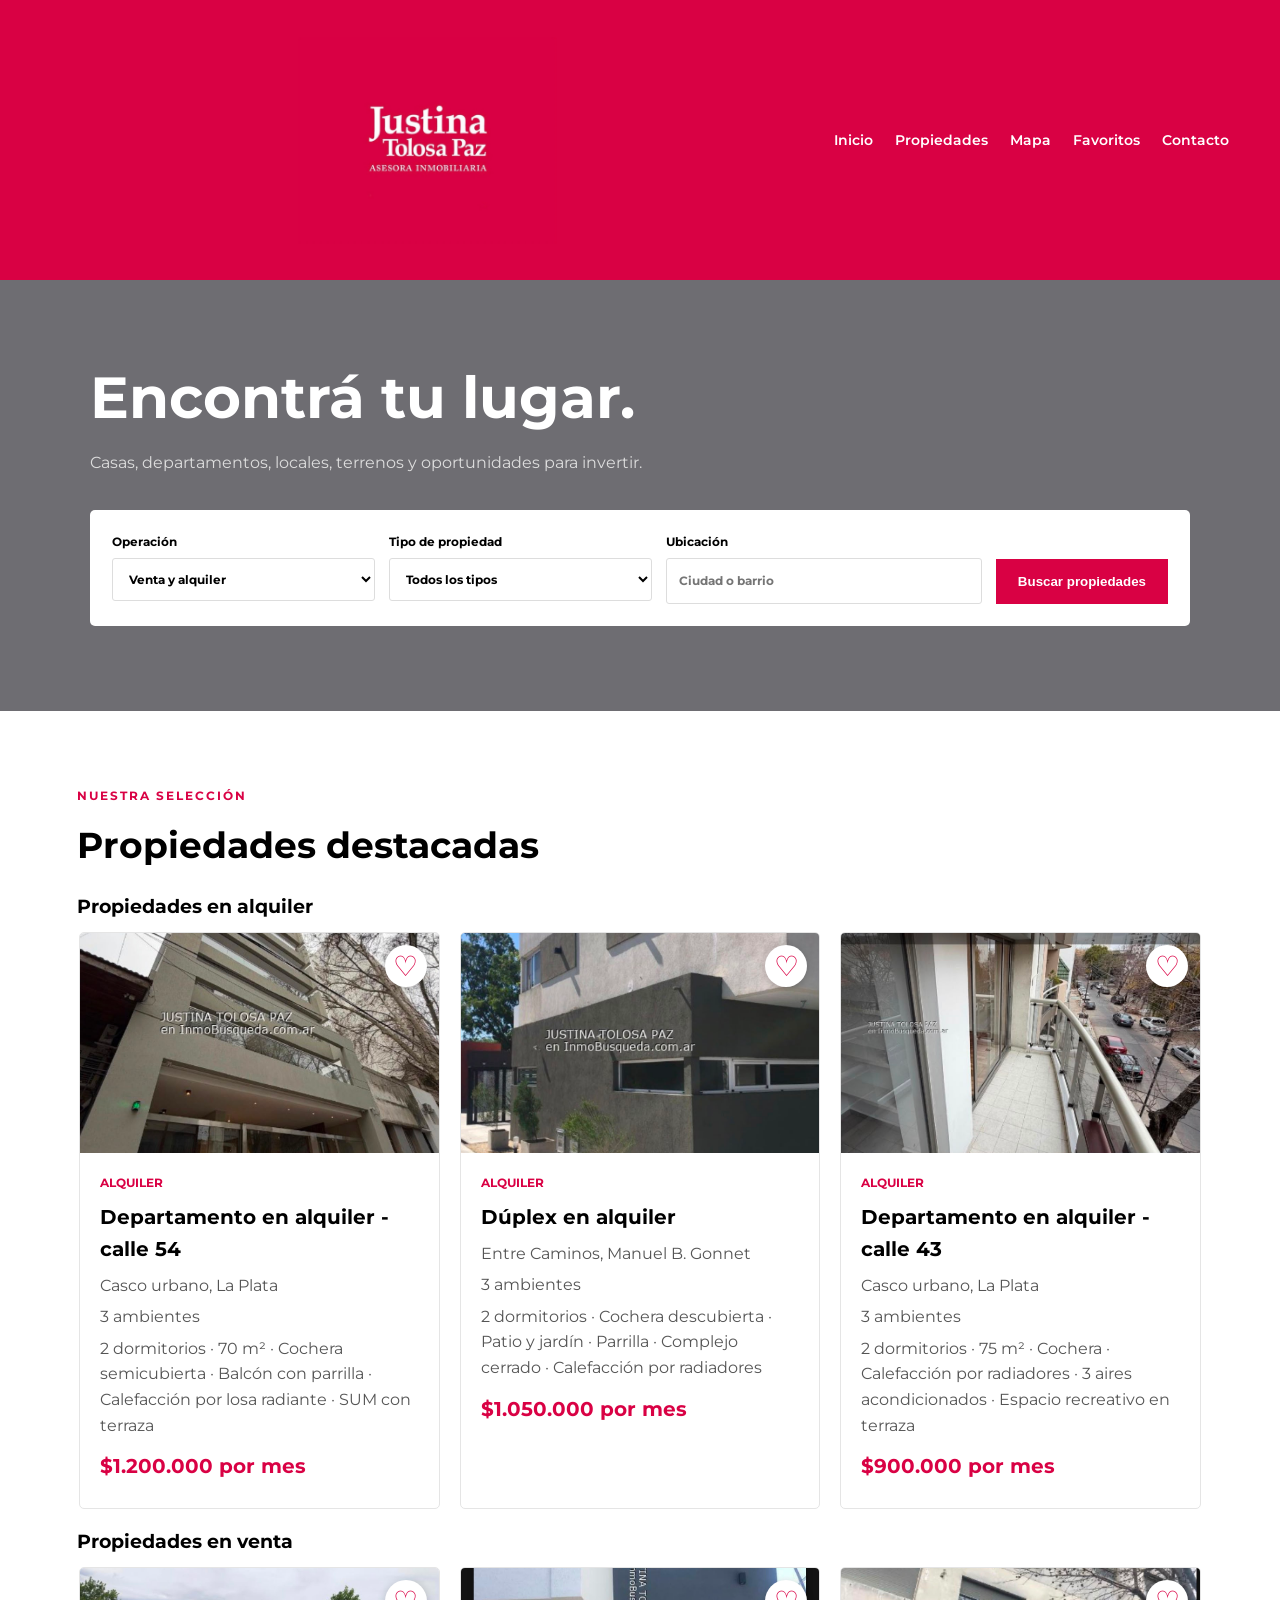
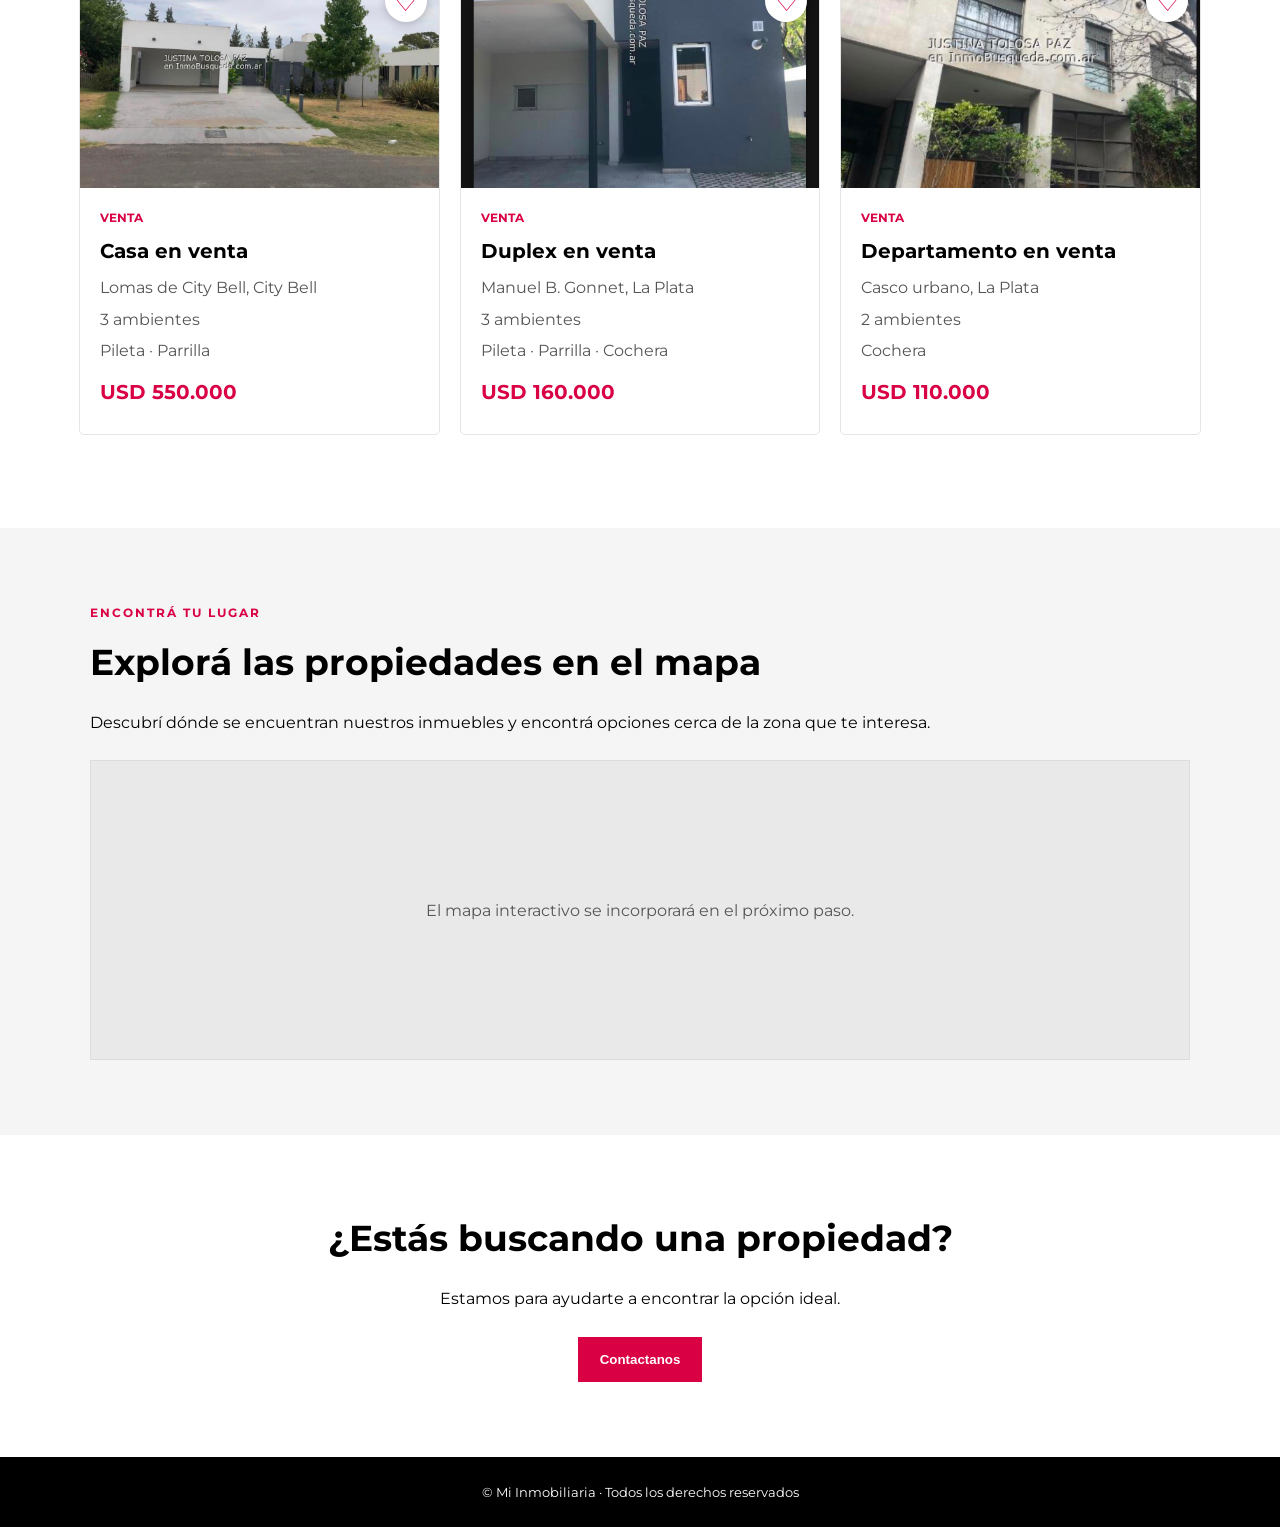
<file: index.html>
<!DOCTYPE html>
<html lang="es">
<head>
    <meta charset="UTF-8">
    <meta name="viewport" content="width=device-width, initial-scale=1.0">

    <title>Mi Inmobiliaria</title>

  <link rel="stylesheet" href="style.css?v=2">
    <link rel="preconnect" href="https://fonts.googleapis.com">
<link rel="preconnect" href="https://fonts.gstatic.com" crossorigin>
<link href="https://fonts.googleapis.com/css2?family=Montserrat:wght@400;500;600;700&display=swap" rel="stylesheet">
</head>

<body>

   <header class="encabezado">
    <a href="#" class="marca">
        <img src="logojtp.png" alt="Logo de JTP" class="logo">
    </a>

        <nav class="navegacion">
            <a href="#inicio">Inicio</a>
            <a href="#propiedades">Propiedades</a>
            <a href="#mapa">Mapa</a>
            <a href="favoritos.html">Favoritos </a>
            <a href="#contacto">Contacto</a>
        </nav>
    </header>

    <main>
        <section class="portada" id="inicio">
            <div class="portada-contenido">
               
                <h1>Encontrá tu  lugar.</h1>

                <p class="descripcion">
                    Casas, departamentos, locales, terrenos y oportunidades
                    para invertir.
                </p>

                <form id="formularioBusqueda" class="buscador">

                    <label>
                        Operación
                        <select id="operacion">
                            <option value="todas">Venta y alquiler</option>
                            <option value="venta">Venta</option>
                            <option value="alquiler">Alquiler</option>
                        </select>
                    </label>

                    <label>
                        Tipo de propiedad
                        <select id="tipo">
                            <option value="todos">Todos los tipos</option>
                            <option value="casa">Casa</option>
                            <option value="departamento">Departamento</option>
                            <option value="terreno">Terreno</option>
                            <option value="local">Local comercial</option>
                        </select>
                    </label>

                    <label>
                        Ubicación
                        <input id="ubicacion"
                               type="text"
                               placeholder="Ciudad o barrio">
                    </label>

                    <button type="submit">Buscar propiedades</button>

                </form>
            </div>
        </section>
<escape><section class="seccion" id="propiedades">
<p class="subtitulo">NUESTRA SELECCIÓN</p>
<h2>Propiedades destacadas</h2>

<!-- FILA DE ALQUILERES -->
<div class="seccion-operacion">
    <h3>Propiedades en alquiler</h3>

    <div id="listaAlquileres" class="fila-propiedades">
    </div>
</div>

<!-- FILA DE VENTAS -->
<div class="seccion-operacion">
    <h3>Propiedades en venta</h3>

    <div id="listaVentas" class="fila-propiedades">
    </div>
</div>

</section></escape>
         

        <section class="seccion seccion-mapa" id="mapa">
            <p class="subtitulo">ENCONTRÁ TU LUGAR</p>
            <h2>Explorá las propiedades en el mapa</h2>
            <p>
                Descubrí dónde se encuentran nuestros inmuebles
                y encontrá opciones cerca de la zona que te interesa.
            </p>

            <div id="mapaPropiedades" class="contenedor-mapa">
                El mapa interactivo se incorporará en el próximo paso.
            </div>
        </section>

        <section class="seccion contacto" id="contacto">
            <h2>¿Estás buscando una propiedad?</h2>
            <p>Estamos para ayudarte a encontrar la opción ideal.</p>
          <button type="button" class="boton-contacto" onclick="abrirContacto()">
    Contactanos
</button>

<div id="ventanaContacto" class="fondo-contacto">
    <div class="cuadro-contacto">

        <button class="cerrar-contacto" onclick="cerrarContacto()" aria-label="Cerrar">
            &times;
        </button>

        <h2>¡Estamos para ayudarte!</h2>

        <p>¿Tenés alguna consulta? Escribinos por cualquiera de estos medios:</p>

        <a href="https://wa.me/5492213560012?text=Hola%2C%20quisiera%20hacer%20una%20consulta."
           target="_blank" rel="noopener noreferrer" class="enlace-contacto whatsapp">
            <span>WhatsApp</span>
            <small>Escribinos por WhatsApp</small>
        </a>

        <a href="https://www.instagram.com/justinatolosapaz/"
           target="_blank" rel="noopener noreferrer" class="enlace-contacto instagram">
            <span>Instagram</span>
            <small>Mandanos un mensaje por Instagram</small>
        </a>

    </div>
</div>
        </section>
    </main>

    <footer>
        <p>© Mi Inmobiliaria · Todos los derechos reservados</p>
    </footer>

    <script src="script-nuevo.js"></script>

</body>
</html>
</file>
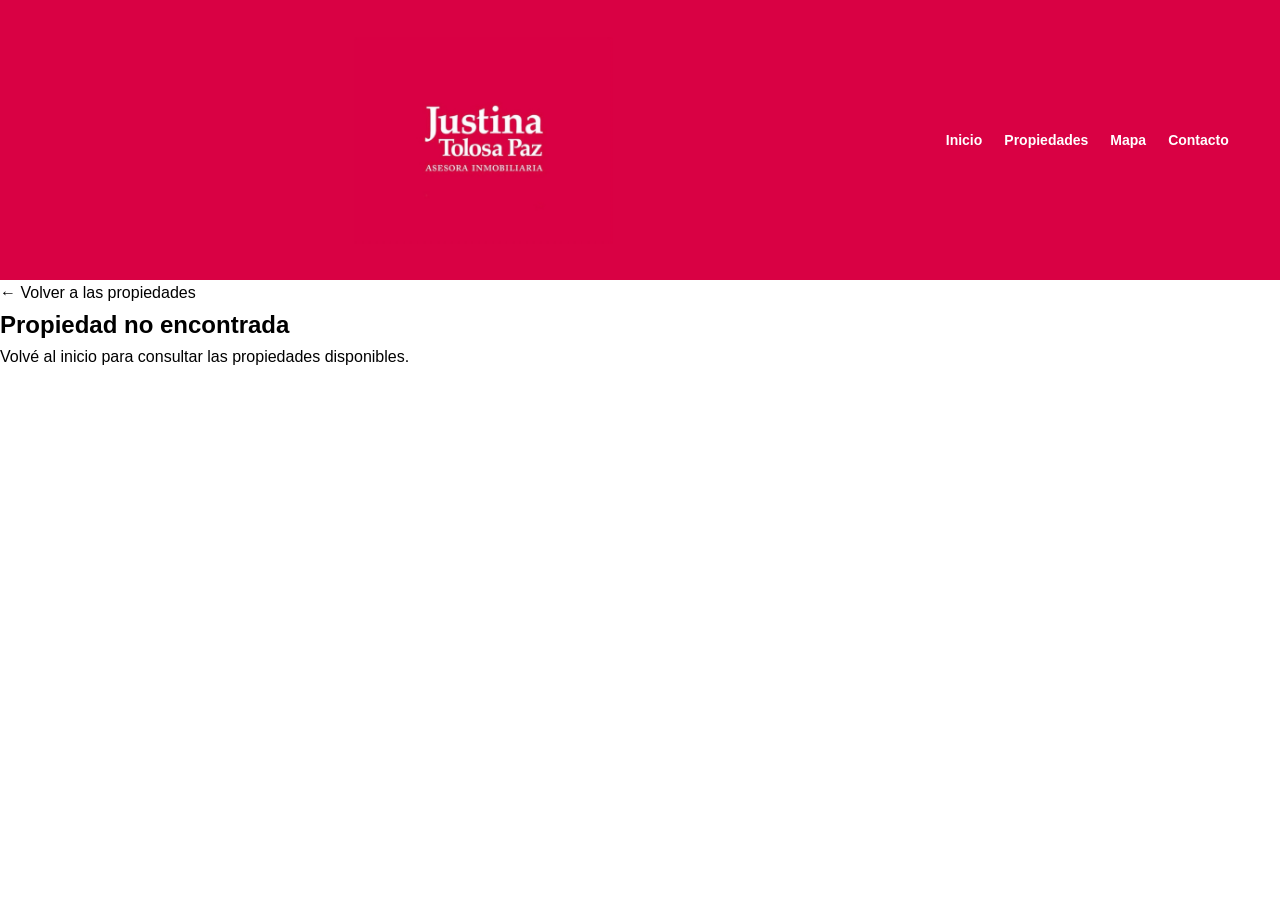
<file: detalle.html>
<escape><!DOCTYPE html>
<html lang="es">
<head>
    <meta charset="UTF-8">
    <meta name="viewport" content="width=device-width, initial-scale=1.0">
    <title>Detalle de propiedad | JTP Inmobiliaria</title>
    <link rel="stylesheet" href="style.css">
</head>
<body>

    <header class="encabezado">
        <a href="index.html" class="marca">
            <img src="logojtp.png" alt="Logo JTP Inmobiliaria" class="logo">
        </a>

        <nav class="navegacion">
            <a href="index.html">Inicio</a>
            <a href="index.html#propiedades">Propiedades</a>
            <a href="index.html#mapa">Mapa</a>
            <a href="index.html#contacto">Contacto</a>
        </nav>
    </header>

    <main class="detalle-propiedad">
        <a href="index.html#propiedades" class="volver">← Volver a las propiedades</a>

        <div id="contenidoDetalle">
            <p>Cargando propiedad...</p>
        </div>
    </main>

    <script src="script-nuevo.js"></script>
</body>
</html></escape>
</file>
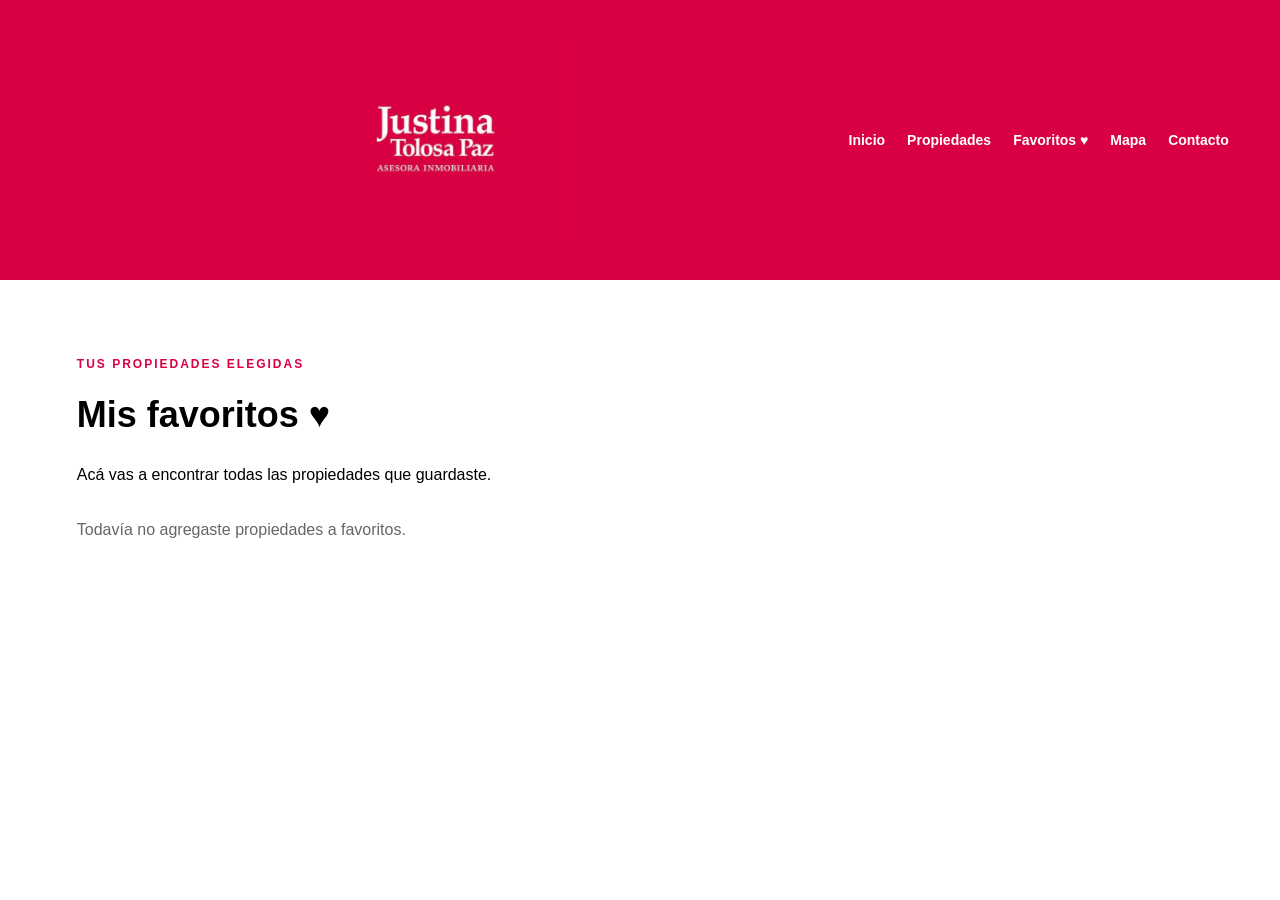
<file: favoritos.html>
<!DOCTYPE html>
<html lang="es">
<head>
    <meta charset="UTF-8">
    <meta name="viewport" content="width=device-width, initial-scale=1.0">
    <title>Mis favoritos | JTP</title>
    <link rel="stylesheet" href="style.css">
</head>
<body>

    <header class="encabezado">
        <a href="index.html" class="marca">
            <img src="logojtp.png" alt="Logo de JTP" class="logo">
        </a>

        <nav class="navegacion">
            <a href="index.html">Inicio</a>
            <a href="index.html#propiedades">Propiedades</a>
            <a href="favoritos.html" class="activo">Favoritos ♥</a>
            <a href="index.html#mapa">Mapa</a>
            <a href="index.html#contacto">Contacto</a>
        </nav>
    </header>

    <main>
        <section class="seccion">
            <p class="subtitulo">TUS PROPIEDADES ELEGIDAS</p>
            <h2>Mis favoritos ♥</h2>
            <p>Acá vas a encontrar todas las propiedades que guardaste.</p>

            <div id="listaFavoritos" class="grilla-propiedades">
                <p class="mensaje-vacio">
                    Todavía no agregaste propiedades a favoritos.
                </p>
            </div>
        </section>
    </main>

    <script src="script-nuevo.js"></script>

</body>
</html>
</file>
<file: style.css>
/* COLORES DE LA INMOBILIARIA */
:root {
    --color-principal: #d90144;
    --color-blanco: #ffffff;
    --color-negro: #000000;
    --color-gris: #f5f5f5;
    --color-texto: #333333;
}

/* CONFIGURACIÓN GENERAL */
* {
    margin: 0;
    padding: 0;
    box-sizing: border-box;
}

html {
    scroll-behavior: smooth;
}

body {
    font-family: 'Montserrat' , Arial, sans-serif;
    background: var(--color-blanco);
    color: var(--color-negro);
    line-height: 1.6;
}

a {
    text-decoration: none;
    color: inherit;
}

/* ENCABEZADO */
.encabezado {
    min-height: 150px;
    padding: 15px 4%;
    display: flex;
    justify-content: space-between;
    align-items: center;
    gap: 24px;
    background: #d90144;
    border-bottom: none;
    box-sizing: border-box;
}

.marca {
    display: flex;
    align-items: center;
    justify-content: center;
    flex: 1;
}

.logo {
    width: 500px;
    height: 250px;
    object-fit: contain;
    display: block;
    flex-shrink: 0;
}
.marca h2 {
    font-size: 19px;
    line-height: 1.3;
}

.marca p {
    font-size: 10px;
    letter-spacing: 1px;
}

.navegacion {
    display: flex;
    align-items: center;
    justify-content: flex-end;
    gap: 22px;
    flex-shrink: 0;
}

.navegacion a {
    color: #ffffff;
    font-family: 'Montserrat', sans-serif;
    font-size: 14px;
    font-weight: 600;
    text-decoration: none;
    transition: opacity 0.25s;
}

.navegacion a:hover {
    opacity: 0.75;
}

/* PORTADA */
.portada {
    background: #6e6d72;
    color: var(--color-blanco);
    padding: 85px 6%;
}

.portada-contenido {
    max-width: 1100px;
    margin: auto;
}

.subtitulo {
    color: var(--color-principal);
    font-size: 12px;
    font-weight: bold;
    letter-spacing: 2px;
    margin-bottom: 12px;
}

.portada h1 {
    font-size: clamp(34px, 5vw, 58px);
    line-height: 1.15;
    max-width: 700px;
    margin-bottom: 18px;
}

.descripcion {
    color: #dddddd;
    margin-bottom: 35px;
}

/* BUSCADOR */
.buscador {
    display: grid;
    grid-template-columns: 1fr 1fr 1.2fr auto;
    gap: 14px;
    padding: 22px;
    background: var(--color-blanco);
    color: var(--color-negro);
    border-radius: 5px;
}

.buscador label {
    display: flex;
    flex-direction: column;
    gap: 7px;
    font-size: 12px;
    font-weight: bold;
}

.buscador input,
.buscador select {
    width: 100%;
    min-width: 0;
    padding: 12px;
    border: 1px solid #dddddd;
    border-radius: 3px;
    background: var(--color-blanco);
    color: var(--color-negro);
    font: inherit;
}

.buscador button,
.boton-contacto {
    background: var(--color-principal);
    color: var(--color-blanco);
    border: 2px solid var(--color-principal);
    padding: 13px 20px;
    font-weight: bold;
    cursor: pointer;
    align-self: end;
    transition: background 0.25s, transform 0.25s;
}

.buscador button:hover,
.boton-contacto:hover {
    background: #ad0036;
    border-color: #ad0036;
    transform: translateY(-2px);
}

/* SECCIONES */
.seccion {
    padding: 75px 6%;
    max-width: 1400px;
    margin: auto;
}

.seccion h2 {
    font-size: clamp(25px, 3vw, 36px);
    margin-bottom: 18px;
}

.grilla-propiedades {
    display: grid;
    grid-template-columns: repeat(3, minmax(0, 1fr));
    gap: 24px;
    margin-top: 30px;
}

.mensaje-vacio {
    color: #666666;
    grid-column: 1 / -1;
}

/* MAPA */
.seccion-mapa {
    max-width: none;
    background: var(--color-gris);
}

.seccion-mapa > * {
    max-width: 1100px;
    margin-left: auto;
    margin-right: auto;
}

.seccion-mapa > .subtitulo {
    margin-bottom: 12px;
}

.contenedor-mapa {
    min-height: 300px;
    margin-top: 25px;
    display: grid;
    place-items: center;
    padding: 30px;
    background: #e9e9e9;
    border: 1px solid #dddddd;
    text-align: center;
    color: #555555;
}

/* CONTACTO */
.contacto {
    text-align: center;
}

.contacto p {
    margin-bottom: 25px;
}

.boton-contacto {
    display: inline-block;
}

/* PIE DE PÁGINA */
footer {
    background: var(--color-negro);
    color: var(--color-blanco);
    text-align: center;
    padding: 25px;
    font-size: 13px;
}

/* ADAPTACIÓN A CELULARES */
@media (max-width: 850px) {
    .encabezado {
        flex-direction: column;
        align-items: flex-start;
    }

    .navegacion {
        flex-wrap: wrap;
        gap: 15px;
    }

    .buscador {
        grid-template-columns: 1fr 1fr;
    }

    .grilla-propiedades {
        grid-template-columns: repeat(2, minmax(0, 1fr));
    }
}

@media (max-width: 520px) {
    .portada {
        padding: 55px 5%;
    }

    .buscador,
    .grilla-propiedades {
        grid-template-columns: 1fr;
    }

    .seccion {
        padding: 50px 5%;
    }

    .buscador button {
        width: 100%;
    }
}
/* TARJETAS DE PROPIEDADES */

.tarjeta-propiedad {
    background: #ffffff;
    border: 1px solid #e5e5e5;
    border-radius: 5px;
    overflow: hidden;
    transition: transform 0.25s, box-shadow 0.25s;
}
.tarjeta-propiedad:hover {
    transform: translateY(-5px);
    box-shadow: 0 10px 25px #00000018;
}

.tarjeta-propiedad img {
    display: block;
    width: 100%;
    height: 220px;
    object-fit: cover;
}

.contenido-tarjeta {
    padding: 20px;
}

.contenido-tarjeta h3 {
    font-size: 20px;
    margin: 8px 0;
}

.contenido-tarjeta p {
    margin-bottom: 6px;
    color: #555555;
}

.contenido-tarjeta .etiqueta {
    color: #d90144;
    text-transform: uppercase;
    font-size: 12px;
    font-weight: bold;
}

.contenido-tarjeta .precio {
    color: #d90144;;
    font-size: 20px;
    font-weight: bold;
    margin-top: 12px;
}
/* Imagen y botón de favoritos */
.imagen-propiedad {
    position: relative;
}

.imagen-propiedad img {
    display: block;
    width: 100%;
}

.boton-favorito {
    position: absolute;
    top: 12px;
    right: 12px;
    width: 42px;
    height: 42px;
    border: none;
    border-radius: 50%;
    background: #ffffff;
    color: #d90144;
    font-size: 28px;
    cursor: pointer;
    box-shadow: 0 2px 8px rgba(0, 0, 0, 0.2);
}

.boton-favorito.favorito-activo {
    color: #d90144;
}

.boton-favorito:hover {
    transform: scale(1.1);
}
.fila-propiedades::-webkit-scrollbar {
    height: 8px;
}

.fila-propiedades::-webkit-scrollbar-thumb {
    background: #d90144;
    border-radius: 10px;
}

/* Adaptación a pantallas más pequeñas */
@media (max-width: 900px) {
    .fila-propiedades .tarjeta-propiedad {
        flex-basis: calc((100% - 20px) / 2);
    }
}

@media (max-width: 600px) {
    .fila-propiedades .tarjeta-propiedad {
        flex-basis: 85%;
    }
}
/* Acomodar las fichas en una fila horizontal */
.fila-propiedades {
    display: flex !important;
    flex-direction: row !important;
    flex-wrap: nowrap !important;
    gap: 20px;
    overflow-x: auto;
    overflow-y: hidden;
    padding: 10px 2px 18px;
}

/* Mostrar tres fichas por fila */
.fila-propiedades .tarjeta-propiedad {
    flex: 0 0 calc((100% - 40px) / 3) !important;
    width: calc((100% - 40px) / 3) !important;
    min-width: 0 !important;
    box-sizing: border-box;
}
.titulo-favoritos {
    color: #d90144;
    font-weight: bold;
    margin-bottom: 10px;
}

/* ENCABEZADO MÁS PEQUEÑO SOLO EN DETALLE */
.pagina-detalle .encabezado {
    min-height: 95px;
    padding: 8px 4%;
}

.pagina-detalle .logo {
    width: 300px;
    height: 100px;
}
/* VENTANA EMERGENTE DE CONTACTO */

.fondo-contacto {
    display: none;
    position: fixed;
    inset: 0;
    background: rgba(0, 0, 0, 0.55);
    z-index: 9999;
    justify-content: center;
    align-items: center;
    padding: 20px;
}

.fondo-contacto.activo {
    display: flex;
}

.cuadro-contacto {
    position: relative;
    background: #ffffff;
    width: 100%;
    max-width: 380px;
    padding: 35px 25px;
    border-radius: 12px;
    text-align: center;
    box-shadow: 0 5px 25px rgba(0, 0, 0, 0.25);
}

.cuadro-contacto h2 {
    color: #d90144;
    margin-bottom: 15px;
}

.cuadro-contacto p {
    margin-bottom: 22px;
}

.cerrar-contacto {
    position: absolute;
    top: 8px;
    right: 13px;
    background: none;
    border: none;
    font-size: 28px;
    cursor: pointer;
    color: #555555;
}

.enlace-contacto {
    display: flex;
    flex-direction: column;
    gap: 5px;
    padding: 14px;
    margin-top: 12px;
    border: 1px solid #dddddd;
    border-radius: 8px;
    text-decoration: none;
    color: #222222;
    transition: background 0.2s;
}

.enlace-contacto:hover {
    background: #f5f5f5;
}

.enlace-contacto span {
    font-weight: bold;
    font-size: 17px;
}

.enlace-contacto small {
    color: #666666;
}


/* =================================
   DISEÑO PARA CELULARES
================================= */

@media (max-width: 768px) {

    /* ENCABEZADO */
    .encabezado {
        min-height: auto;
        padding: 10px 12px 18px;
        flex-direction: column;
        justify-content: center;
        gap: 10px;
    }

    .marca {
        width: 100%;
        flex: none;
        justify-content: center;
    }

   .logo {
    width: 320px;
    height: 150px;
    max-width: 100%;
    object-fit: contain;
}
    /* MENU DE NAVEGACION */
    .navegacion {
        width: 100%;
        justify-content: center;
        flex-wrap: wrap;
        gap: 12px 18px;
    }

    .navegacion a {
        font-size: 13px;
    }

    /* TARJETAS DE PROPIEDADES */
    .grilla-propiedades {
    display: grid !important;
    grid-template-columns: minmax(0, 1fr) !important;
    width: 100%;
    gap: 20px;
    margin-top: 20px;
}

    .tarjeta-propiedad {
        width: 100%;
        max-width: 100%;
        box-sizing: border-box;
    }

    .tarjeta-propiedad img {
        width: 100%;
        height: 230px;
        object-fit: cover;
    }

    .contenido-tarjeta {
        padding: 16px;
    }

    .contenido-tarjeta h3 {
        font-size: 19px;
    }

    .contenido-tarjeta .precio {
        font-size: 21px;
    }


}
/* TARJETAS DESTACADAS EN CELULARES */
@media (max-width: 768px) {

   .fila-propiedades {
        display: flex !important;
        flex-direction: row !important;
        flex-wrap: nowrap !important;
        overflow-x: auto !important;
        overflow-y: hidden;
        gap: 16px;
        padding: 10px 2px 18px;
        scroll-snap-type: x mandatory;
        -webkit-overflow-scrolling: touch;
    }

    .fila-propiedades .tarjeta-propiedad {
        flex: 0 0 85% !important;
        width: 85% !important;
        max-width: 85% !important;
        scroll-snap-align: start;
    }

}
</file>
